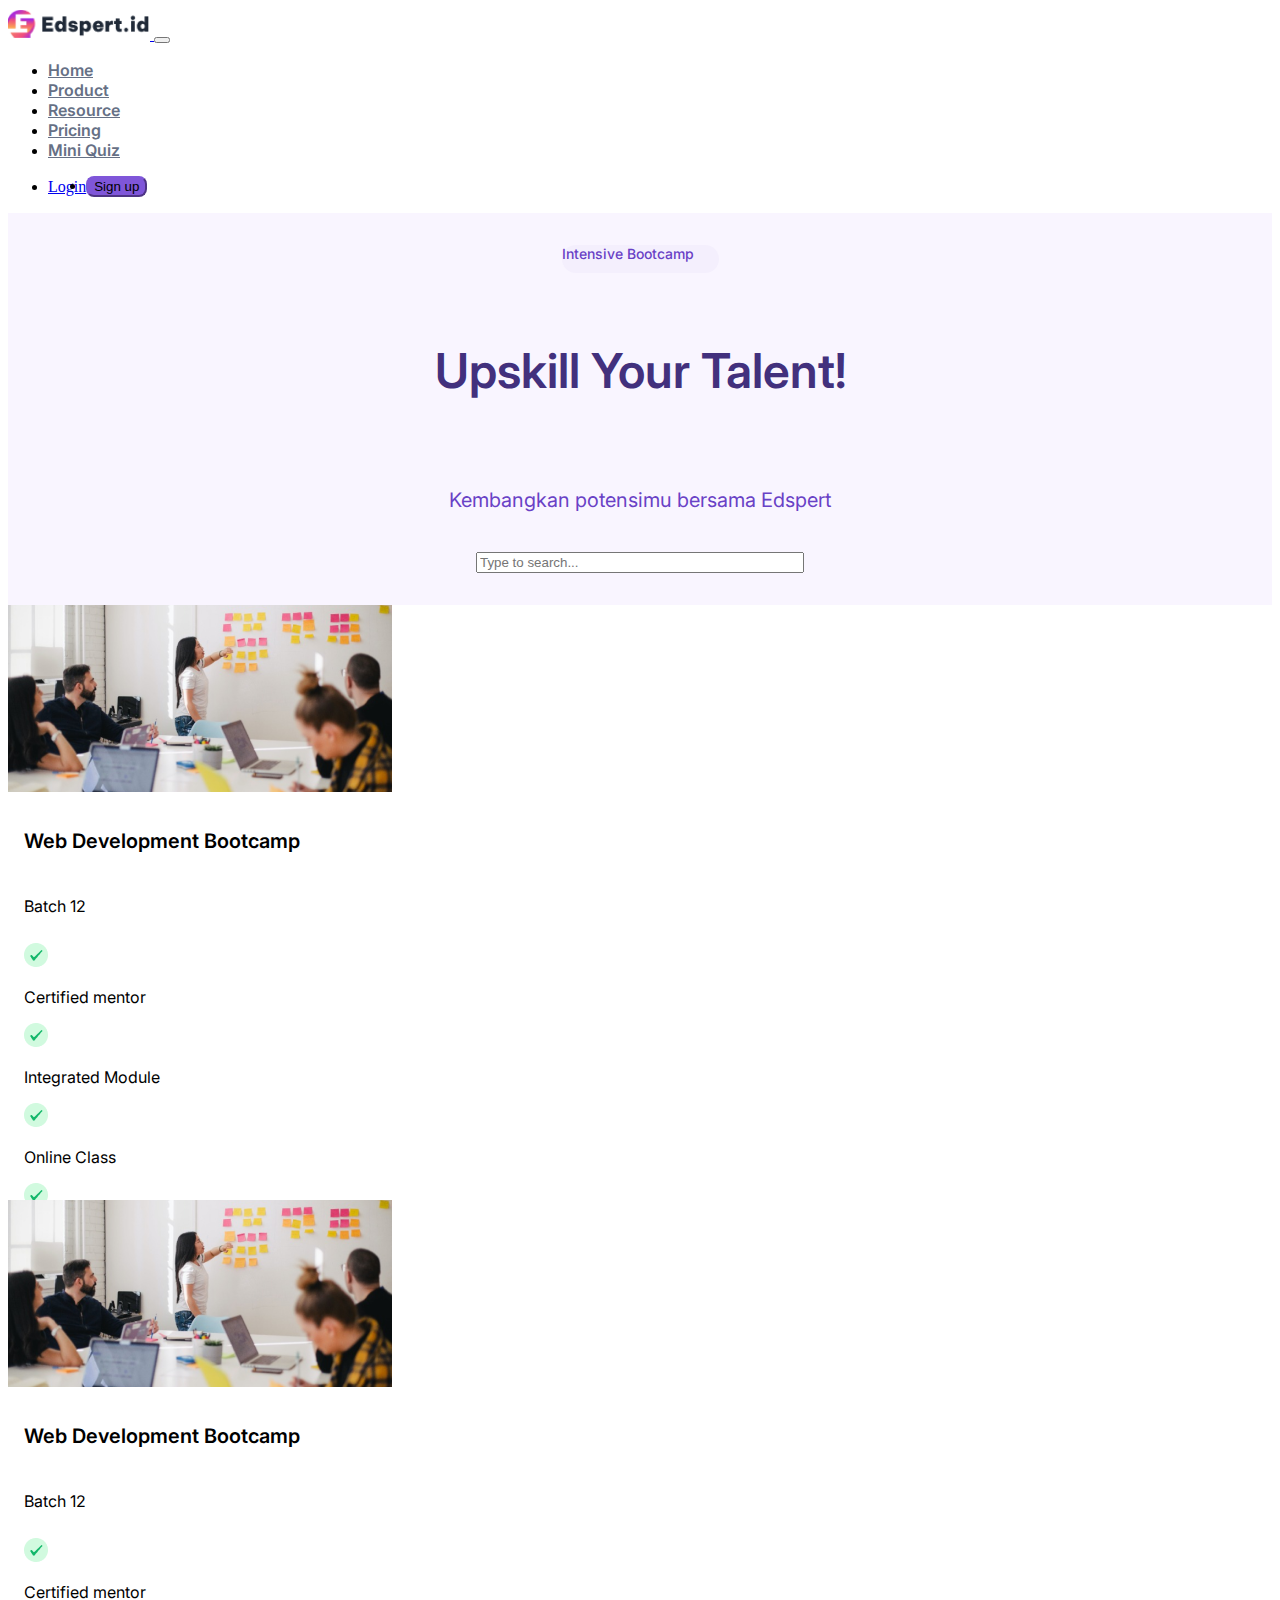
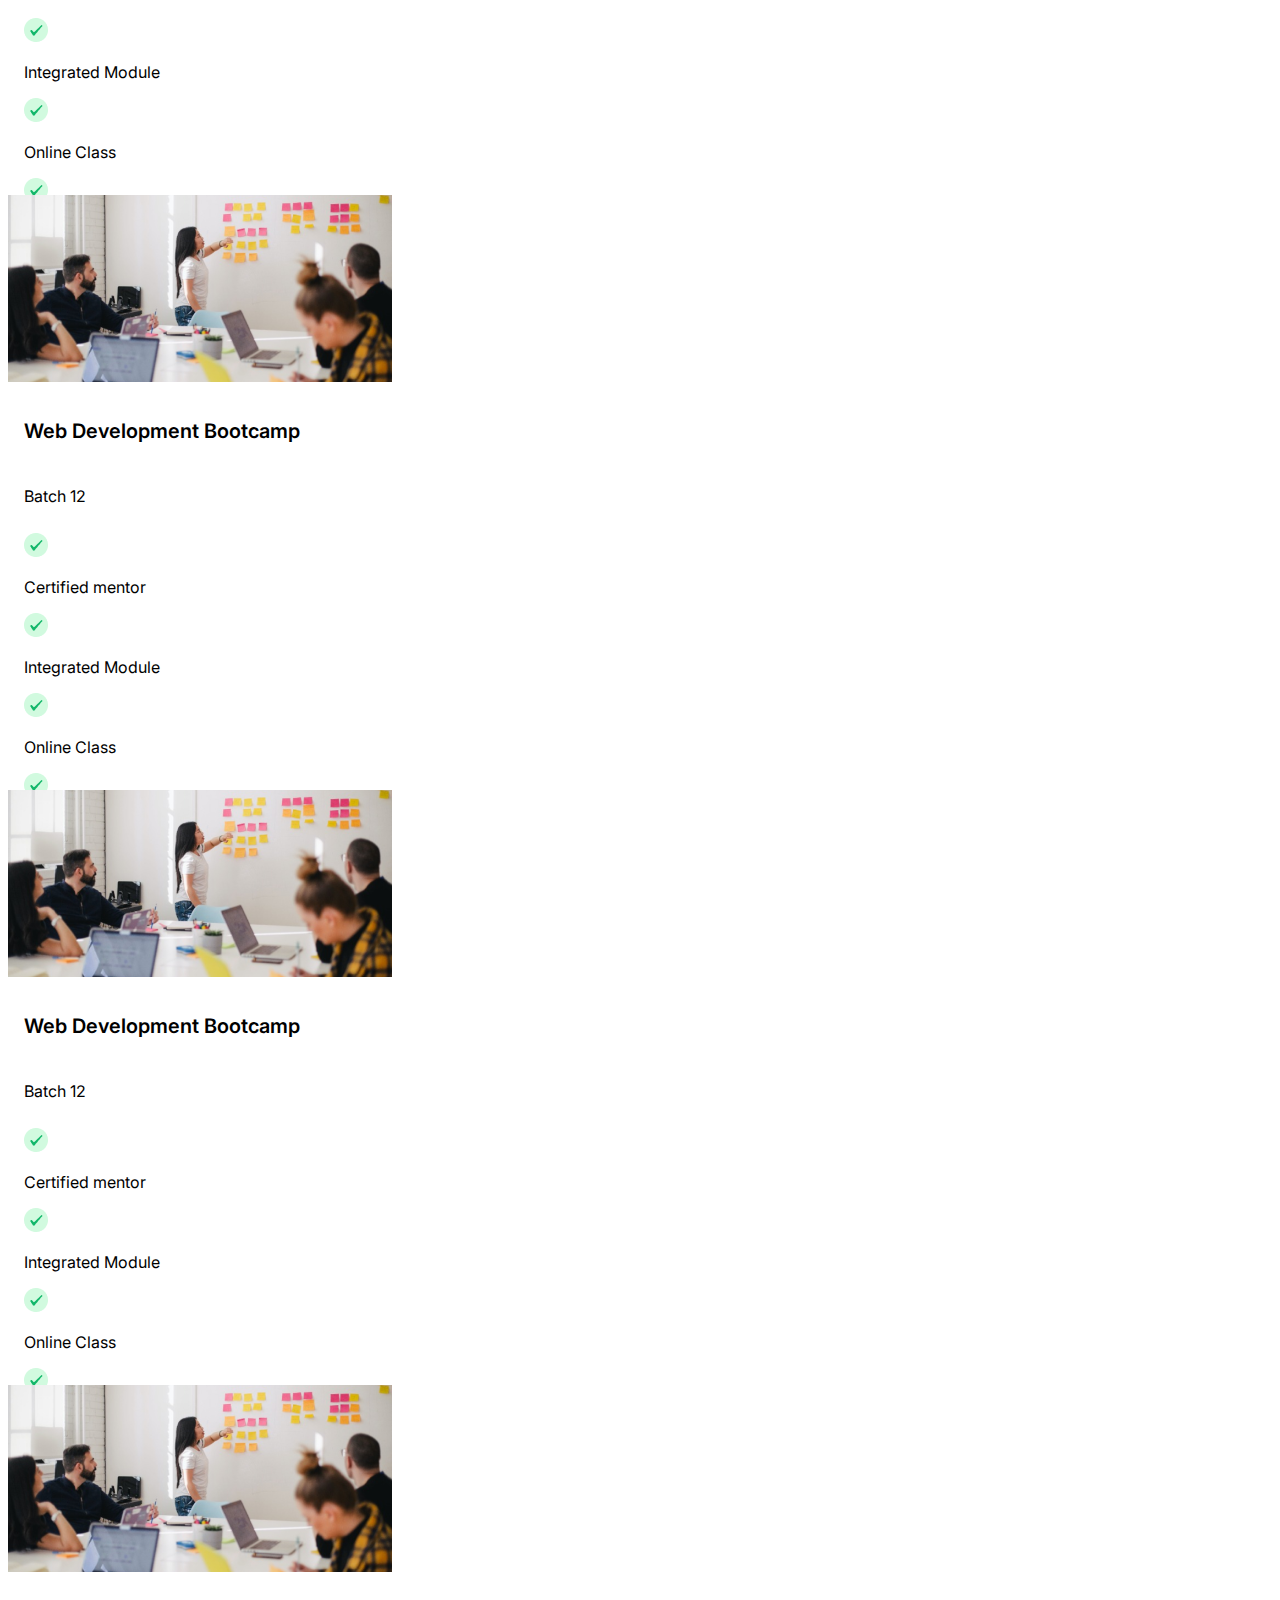
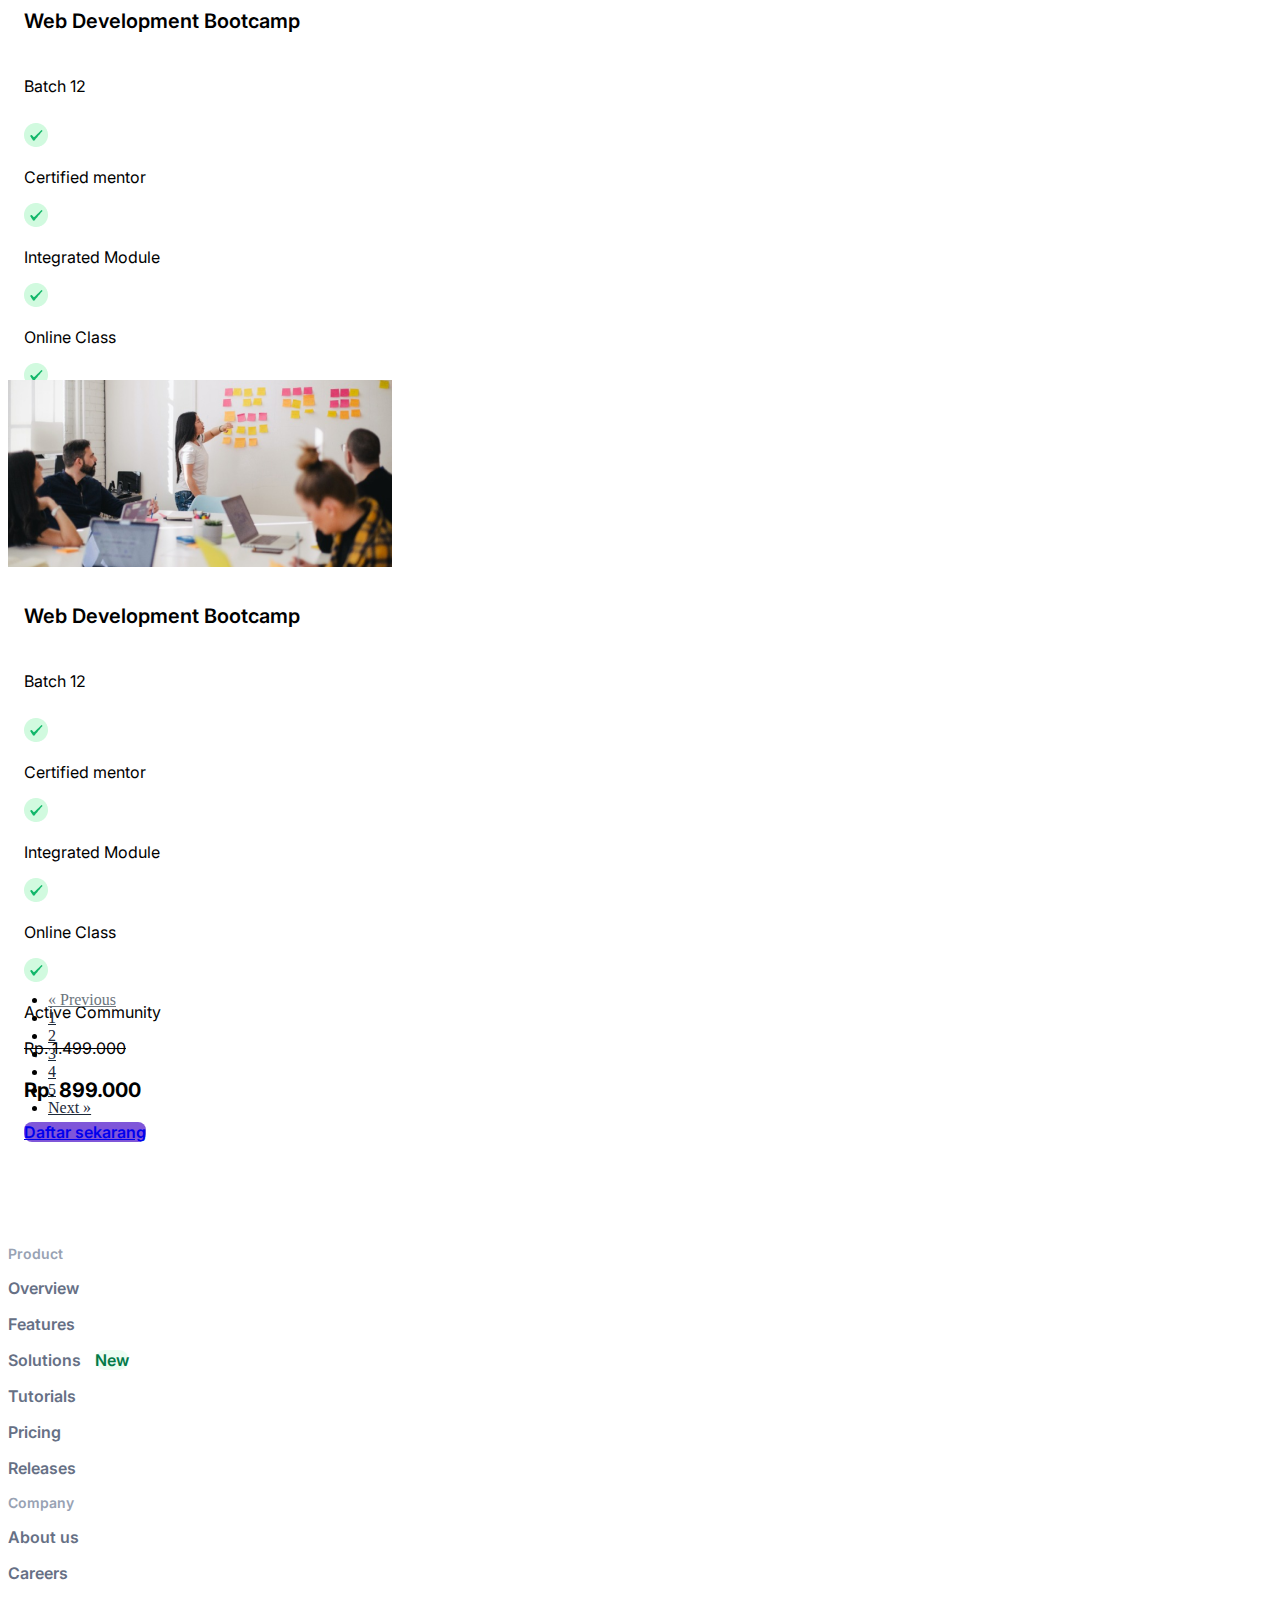
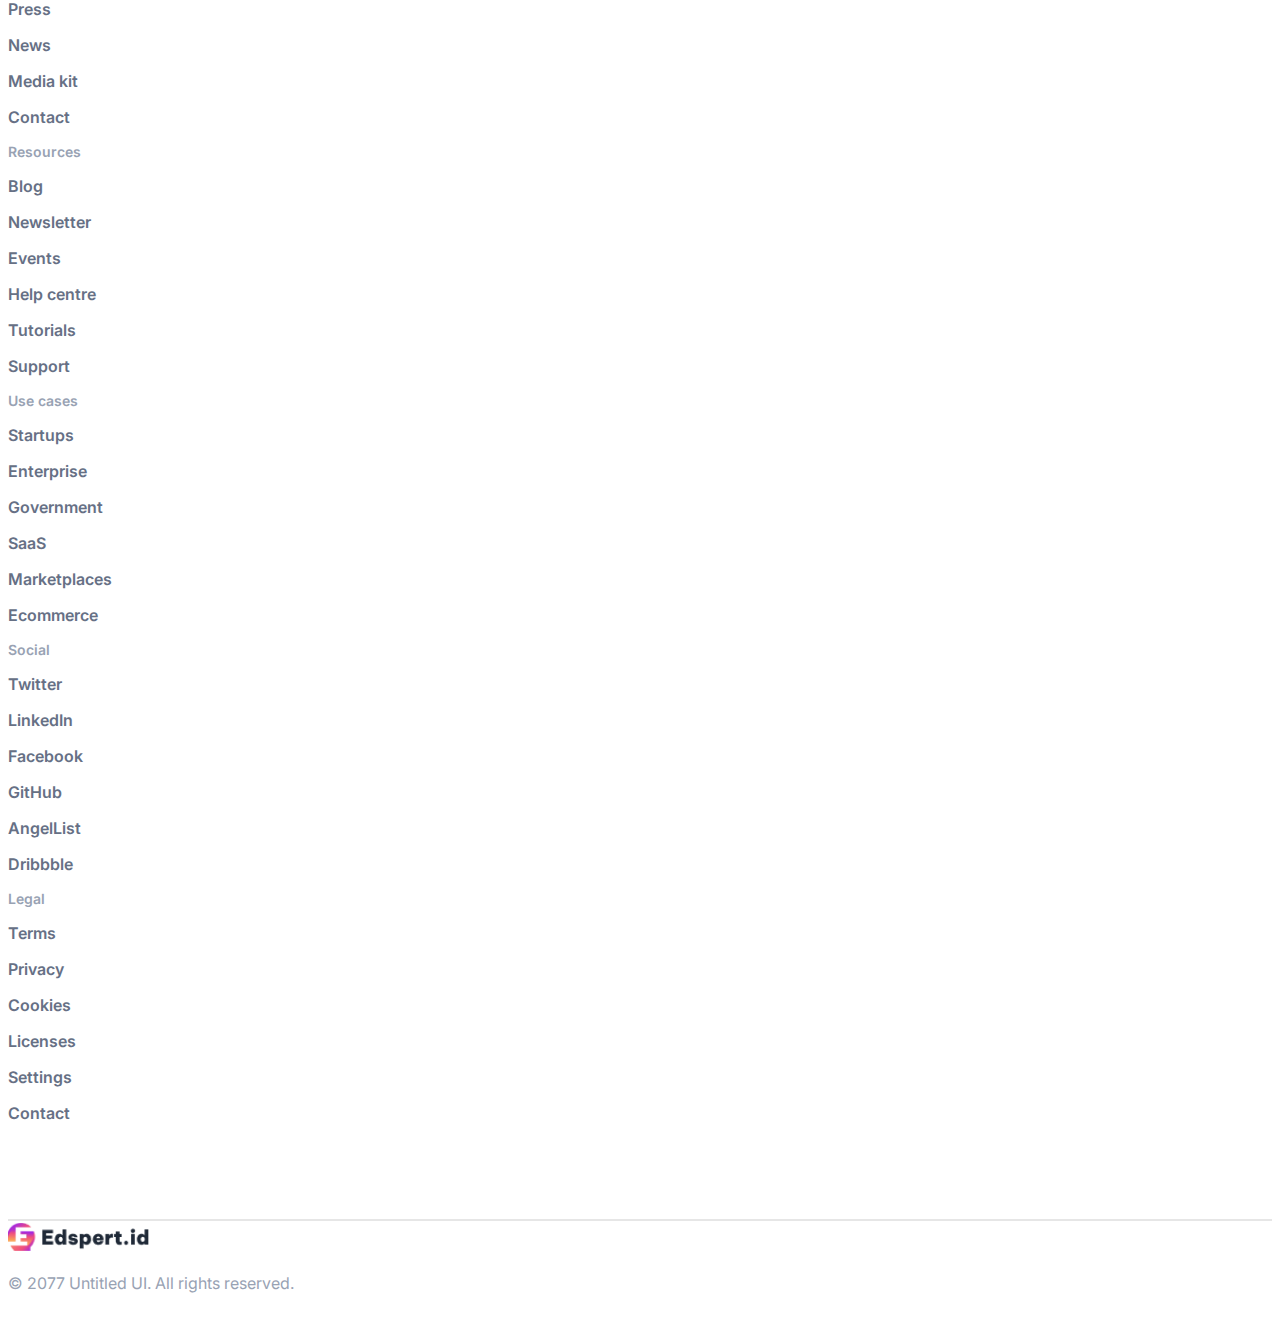
<file: index.html>
<!doctype html>
<html lang="en">
  <head>
    <meta charset="utf-8">
    <meta name="viewport" content="width=device-width, initial-scale=1">
    <title>Bootstrap demo</title>
    <link rel="stylesheet" href="style.css">
    <link href="https://cdn.jsdelivr.net/npm/bootstrap@5.2.3/dist/css/bootstrap.min.css" rel="stylesheet" integrity="sha384-rbsA2VBKQhggwzxH7pPCaAqO46MgnOM80zW1RWuH61DGLwZJEdK2Kadq2F9CUG65" crossorigin="anonymous">
    <style>
        @import url('https://fonts.googleapis.com/css2?family=Inter:slnt,wght@-10..0,100..900&display=swap');
    </style>
</head>
  <body>

    <!-- header -->
    <header>
        <nav class="navbar navbar-expand-lg navbar-light bg-light text-light ">
            <div class="container-fluid mx-5">
              <a class="navbar-brand" href="#">
                <img src="Logo.png" alt="">
              </a>
              <button class="navbar-toggler" type="button" data-bs-toggle="collapse" data-bs-target="#navbarText" aria-controls="navbarText" aria-expanded="false" aria-label="Toggle navigation">
                <span class="navbar-toggler-icon"></span>
              </button>
              <div class="collapse navbar-collapse" id="navbarText">
                <ul class="navbar-nav me-auto mb-2 mb-lg-0">
                  <li class="nav-item">
                    <a class="nav-link active" aria-current="page" href="index.html" style="font-family: inter ; font-weight: 600; font-size: 16px; color: #667085;">Home</a>
                  </li>
                  <li class="nav-item dropdown">
                    <a class="nav-link active" aria-current="page" href="#product" style="font-family: inter ; font-weight: 600; font-size: 16px; color: #667085;">Product</a>
                  </li>
                  <li class="nav-item dropdown">
                    <a class="nav-link active" aria-current="page" href="index2.html" style="font-family: inter ; font-weight: 600; font-size: 16px; color: #667085;">Resource</a>
                  </li>
                  <li class="nav-item">
                    <a class="nav-link active" aria-current="page" href="#product" style="font-family: inter; font-weight: 600; font-size: 16px; color: #667085;">Pricing</a>
                  </li>
                  <li class="nav-item">
                    <a class="nav-link active" aria-current="page" href="quiz.html" style="font-family: inter; font-weight: 600; font-size: 16px; color: #667085;">Mini Quiz</a>
                  </li>
                </ul>
                <span class="navbar-text">
                  <div>
                    <ul class="navbar-nav me-auto mb-2 mb-lg-0 nav-item-center">
                        <li class="nav-item">
                          <a class="nav-link active bm-1" aria-current="page" href="login.html">Login</a>
                        </li>
                        <li class="nav-item">
                          <a class="nav-link" href="signup.html"><button type="button" class="btn btn-custom text-light">Sign up</button></a>
                        </li>
                      </ul>
                  </div>
                </span>
              </div>
            </div>
          </nav>
    </header>

    <!-- jumbotron -->
    <section class="jumbotron text-center">
      <span class="badge badge-custom text-badge-custom rounded-pill">Intensive Bootcamp</span>
      <p class="upskill display-4">Upskill Your Talent!</p>
      <p class="potensi">Kembangkan potensimu bersama Edspert</p>
      <!-- search bar -->
      <input class="form-control form-custom align-center" list="datalistOptions" id="exampleDataList" placeholder="Type to search...">
      
      </datalist>
    </section>

    <!-- container card-->
    <div class="container mt-5" id="product">
      <div class="row row-cols-1 row-cols-md-3 g-4">
        <!-- card 1 -->
        <div class="col">
          <div class="card custom-card-height">
            <img src="Rectangle 963.png" class="card-img-top" alt="...">
            <div class="card-body">
              <h5 class="card-title">Web Development Bootcamp</h5>
              <h5 class="card-title-2">Batch 12</h5>
              <div class="py-3">
                <div class="d-flex align-items-center mb-3 ">
                  <img 
                      src="Check icon.png" 
                      alt="icon"
                      class="me-2" width="24" height="24">
                  <p class="mb-0 text-check">Certified mentor</p>
                </div>
                <div class="d-flex align-items-center mb-3">
                  <img 
                      src="Check icon.png" 
                      alt="icon"
                      class="me-2" width="24" height="24">
                  <p class="mb-0 text-check">Integrated Module</p>
                </div> 
                <div class="d-flex align-items-center mb-3">
                  <img 
                      src="Check icon.png" 
                      alt="icon"
                      class="me-2" width="24" height="24">
                  <p class="mb-0 text-check">Online Class</p>
                </div> 
                <div class="d-flex align-items-center mb-3">
                  <img 
                      src="Check icon.png" 
                      alt="icon"
                      class="me-2" width="24" height="24">
                  <p class="mb-0 text-check">Active Community</p>
                </div> 
                <div class="harga d-flex align-items-center justify-content-between mb-4">
                  <s class="harga-normal me-3">Rp. 1.499.000</s>
                  <p class="harga-diskon mb-0">Rp. 899.000</p>
                </div>
              </div>
              <div class="d-flex justify-content-center">
                <a href="form.html" class="btn btn-primary">Daftar sekarang</a>
              </div>
            </div>
          </div>
        </div>
      
        <!-- card 2 -->
        <div class="col">
          <div class="card custom-card-height">
            <img src="Rectangle 963.png" class="card-img-top" alt="...">
            <div class="card-body">
              <h5 class="card-title">Web Development Bootcamp</h5>
              <h5 class="card-title-2">Batch 12</h5>
              <div class="py-3">
                <div class="d-flex align-items-center mb-3 ">
                  <img 
                      src="Check icon.png" 
                      alt="icon"
                      class="me-2" width="24" height="24">
                  <p class="mb-0 text-check">Certified mentor</p>
                </div>
                <div class="d-flex align-items-center mb-3">
                  <img 
                      src="Check icon.png" 
                      alt="icon"
                      class="me-2" width="24" height="24">
                  <p class="mb-0 text-check">Integrated Module</p>
                </div> 
                <div class="d-flex align-items-center mb-3">
                  <img 
                      src="Check icon.png" 
                      alt="icon"
                      class="me-2" width="24" height="24">
                  <p class="mb-0 text-check">Online Class</p>
                </div> 
                <div class="d-flex align-items-center mb-3">
                  <img 
                      src="Check icon.png" 
                      alt="icon"
                      class="me-2" width="24" height="24">
                  <p class="mb-0 text-check">Active Community</p>
                </div> 
                <div class="harga d-flex align-items-center justify-content-between mb-4">
                  <s class="harga-normal me-3">Rp. 1.499.000</s>
                  <p class="harga-diskon mb-0">Rp. 899.000</p>
                </div>
              </div>
              <div class="d-flex justify-content-center">
                <a href="form.html" class="btn btn-primary">Daftar sekarang</a>
              </div>
            </div>
          </div>
        </div>

        <!-- card 3 -->
        <div class="col">
          <div class="card custom-card-height">
            <img src="Rectangle 963.png" class="card-img-top" alt="...">
            <div class="card-body">
              <h5 class="card-title">Web Development Bootcamp</h5>
              <h5 class="card-title-2">Batch 12</h5>
              <div class="py-3">
                <div class="d-flex align-items-center mb-3 ">
                  <img 
                      src="Check icon.png" 
                      alt="icon"
                      class="me-2" width="24" height="24">
                  <p class="mb-0 text-check">Certified mentor</p>
                </div>
                <div class="d-flex align-items-center mb-3">
                  <img 
                      src="Check icon.png" 
                      alt="icon"
                      class="me-2" width="24" height="24">
                  <p class="mb-0 text-check">Integrated Module</p>
                </div> 
                <div class="d-flex align-items-center mb-3">
                  <img 
                      src="Check icon.png" 
                      alt="icon"
                      class="me-2" width="24" height="24">
                  <p class="mb-0 text-check">Online Class</p>
                </div> 
                <div class="d-flex align-items-center mb-3">
                  <img 
                      src="Check icon.png" 
                      alt="icon"
                      class="me-2" width="24" height="24">
                  <p class="mb-0 text-check">Active Community</p>
                </div> 
                <div class="harga d-flex align-items-center justify-content-between mb-4">
                  <s class="harga-normal me-3">Rp. 1.499.000</s>
                  <p class="harga-diskon mb-0">Rp. 899.000</p>
                </div>
              </div>
              <div class="d-flex justify-content-center">
                <a href="form.html" class="btn btn-primary">Daftar sekarang</a>
              </div>
            </div>
          </div>
        </div>

        <!-- card 4 -->
        <div class="col">
          <div class="card custom-card-height">
            <img src="Rectangle 963.png" class="card-img-top" alt="...">
            <div class="card-body">
              <h5 class="card-title">Web Development Bootcamp</h5>
              <h5 class="card-title-2">Batch 12</h5>
              <div class="py-3">
                <div class="d-flex align-items-center mb-3 ">
                  <img 
                      src="Check icon.png" 
                      alt="icon"
                      class="me-2" width="24" height="24">
                  <p class="mb-0 text-check">Certified mentor</p>
                </div>
                <div class="d-flex align-items-center mb-3">
                  <img 
                      src="Check icon.png" 
                      alt="icon"
                      class="me-2" width="24" height="24">
                  <p class="mb-0 text-check">Integrated Module</p>
                </div> 
                <div class="d-flex align-items-center mb-3">
                  <img 
                      src="Check icon.png" 
                      alt="icon"
                      class="me-2" width="24" height="24">
                  <p class="mb-0 text-check">Online Class</p>
                </div> 
                <div class="d-flex align-items-center mb-3">
                  <img 
                      src="Check icon.png" 
                      alt="icon"
                      class="me-2" width="24" height="24">
                  <p class="mb-0 text-check">Active Community</p>
                </div> 
                <div class="harga d-flex align-items-center justify-content-between mb-4">
                  <s class="harga-normal me-3">Rp. 1.499.000</s>
                  <p class="harga-diskon mb-0">Rp. 899.000</p>
                </div>
              </div>
              <div class="d-flex justify-content-center">
                <a href="form.html" class="btn btn-primary">Daftar sekarang</a>
              </div>
            </div>
          </div>
        </div>

        <!-- card 5 -->
        <div class="col">
          <div class="card custom-card-height">
            <img src="Rectangle 963.png" class="card-img-top" alt="...">
            <div class="card-body">
              <h5 class="card-title">Web Development Bootcamp</h5>
              <h5 class="card-title-2">Batch 12</h5>
              <div class="py-3">
                <div class="d-flex align-items-center mb-3 ">
                  <img 
                      src="Check icon.png" 
                      alt="icon"
                      class="me-2" width="24" height="24">
                  <p class="mb-0 text-check">Certified mentor</p>
                </div>
                <div class="d-flex align-items-center mb-3">
                  <img 
                      src="Check icon.png" 
                      alt="icon"
                      class="me-2" width="24" height="24">
                  <p class="mb-0 text-check">Integrated Module</p>
                </div> 
                <div class="d-flex align-items-center mb-3">
                  <img 
                      src="Check icon.png" 
                      alt="icon"
                      class="me-2" width="24" height="24">
                  <p class="mb-0 text-check">Online Class</p>
                </div> 
                <div class="d-flex align-items-center mb-3">
                  <img 
                      src="Check icon.png" 
                      alt="icon"
                      class="me-2" width="24" height="24">
                  <p class="mb-0 text-check">Active Community</p>
                </div> 
                <div class="harga d-flex align-items-center justify-content-between mb-4">
                  <s class="harga-normal me-3">Rp. 1.499.000</s>
                  <p class="harga-diskon mb-0">Rp. 899.000</p>
                </div>
              </div>
              <div class="d-flex justify-content-center">
                <a href="form.html" class="btn btn-primary">Daftar sekarang</a>
              </div>
            </div>
          </div>
        </div>

        <!-- card 6 -->
        <div class="col">
          <div class="card custom-card-height">
            <img src="Rectangle 963.png" class="card-img-top" alt="...">
            <div class="card-body">
              <h5 class="card-title">Web Development Bootcamp</h5>
              <h5 class="card-title-2">Batch 12</h5>
              <div class="py-3">
                <div class="d-flex align-items-center mb-3 ">
                  <img 
                      src="Check icon.png" 
                      alt="icon"
                      class="me-2" width="24" height="24">
                  <p class="mb-0 text-check">Certified mentor</p>
                </div>
                <div class="d-flex align-items-center mb-3">
                  <img 
                      src="Check icon.png" 
                      alt="icon"
                      class="me-2" width="24" height="24">
                  <p class="mb-0 text-check">Integrated Module</p>
                </div> 
                <div class="d-flex align-items-center mb-3">
                  <img 
                      src="Check icon.png" 
                      alt="icon"
                      class="me-2" width="24" height="24">
                  <p class="mb-0 text-check">Online Class</p>
                </div> 
                <div class="d-flex align-items-center mb-3">
                  <img 
                      src="Check icon.png" 
                      alt="icon"
                      class="me-2" width="24" height="24">
                  <p class="mb-0 text-check">Active Community</p>
                </div> 
                <div class="harga d-flex align-items-center justify-content-between mb-4">
                  <s class="harga-normal me-3">Rp. 1.499.000</s>
                  <p class="harga-diskon mb-0">Rp. 899.000</p>
                </div>
              </div>
              <div class="d-flex justify-content-center">
                <a href="form.html" class="btn btn-primary">Daftar sekarang</a>
              </div>
            </div>
          </div>
        </div>
    </div>


    
    <!-- Pagination -->
    <nav aria-label="Page navigation example">
      <ul class="pagination justify-content-center mt-4" id="pagination">
          <li class="page-item" id="prev">
              <a class="page-link" href="#" aria-label="Previous">
                  <span aria-hidden="true">&laquo; Previous</span>
              </a>
          </li>
          
          <li class="page-item" id="next">
              <a class="page-link" href="#" aria-label="Next">
                  <span aria-hidden="true">Next &raquo;</span>
              </a>
          </li>
      </ul>
    </nav>

    <!-- footer -->
    <footer class="footer">
      <div class="container">
          <div class="row">
              <div class="col-md-2">
                  <div class="column-title"">Product</div>
                  <p>Overview</p>
                  <p>Features</p>
                  <p class="d-flex">Solutions <span class="badge badge-custom-footer text-badge-custom rounded-pill">New</span></p>
                  <p>Tutorials</p>
                  <p>Pricing</p>
                  <p>Releases</p>
                </div>
              <div class="col-md-2">
                  <div class="column-title">Company</div>
                  <p>About us</p>
                  <p>Careers</p>
                  <p>Press</p>
                  <p>News</p>
                  <p>Media kit</p>
                  <p>Contact</p>
              </div>
              <div class="col-md-2">
                  <div class="column-title">Resources</div>
                  <p>Blog</p>
                  <p>Newsletter</p>
                  <p>Events</p>
                  <p>Help centre</p>
                  <p>Tutorials</p>
                  <p>Support</p>
              </div>
              <div class="col-md-2">
                  <div class="column-title">Use cases</div>
                  <p>Startups</p>
                  <p>Enterprise</p>
                  <p>Government</p>
                  <p>SaaS</p>
                  <p>Marketplaces</p>
                  <p>Ecommerce</p>
              </div>
              <div class="col-md-2">
                  <div class="column-title">Social</div>
                  <p>Twitter</p>
                  <p>LinkedIn</p>
                  <p>Facebook</p>
                  <p>GitHub</p>
                  <p>AngelList</p>
                  <p>Dribbble</p>
              </div>
              <div class="col-md-2">
                  <div class="column-title">Legal</div>
                  <p>Terms</p>
                  <p>Privacy</p>
                  <p>Cookies</p>
                  <p>Licenses</p>
                  <p>Settings</p>
                  <p>Contact</p>
              </div>
          </div>
      </div>
  </footer>

  <!-- logo footer -->
  <div class="d-flex logo-footer justify-content-between align-items-center py-3">
    <img src="Logo.png" alt="Logo" class="footer-logo">
    <p class="footer-text mb-0 ms-3">© 2077 Untitled UI. All rights reserved.</p>
  </div>



  <script src="https://cdn.jsdelivr.net/npm/bootstrap@5.2.3/dist/js/bootstrap.bundle.min.js" integrity="sha384-kenU1KFdBIe4zVF0s0G1M5b4hcpxyD9F7jL+jjXkk+Q2h455rYXK/7HAuoJl+0I4" crossorigin="anonymous"></script>
  <script>
      document.addEventListener('DOMContentLoaded', () => {
          const totalPages = 5; // Total number of pages
          const pagination = document.getElementById('pagination');
          let currentPage = 1;
      
          // Generate page numbers dynamically
          const generatePageNumbers = () => {
              const pageNumbers = [];
              for (let i = 1; i <= totalPages; i++) {
                  pageNumbers.push(`
                      <li class="page-item ${i === currentPage ? 'active' : ''}">
                          <a class="page-link" href="#" data-page="${i}">${i}</a>
                      </li>
                  `);
              }
      
              return pageNumbers.join('');
          };
      
          // Update pagination
          const updatePagination = () => {
              pagination.innerHTML = `
                  <li class="page-item ${currentPage === 1 ? 'disabled' : ''}" id="prev">
                      <a class="page-link" href="#" aria-label="Previous">
                          <span aria-hidden="true">&laquo; Previous</span>
                      </a>
                  </li>
                  ${generatePageNumbers()}
                  <li class="page-item ${currentPage === totalPages ? 'disabled' : ''}" id="next">
                      <a class="page-link" href="#" aria-label="Next">
                          <span aria-hidden="true">Next &raquo;</span>
                      </a>
                  </li>
              `;
      
              document.querySelectorAll('#pagination .page-link').forEach(link => {
                  link.addEventListener('click', (e) => {
                      e.preventDefault();
                      const page = parseInt(link.getAttribute('data-page'), 10);
      
                      if (link.parentElement.id === 'prev') {
                          if (currentPage > 1) {
                              currentPage--;
                              updatePagination();
                          }
                      } else if (link.parentElement.id === 'next') {
                          if (currentPage < totalPages) {
                              currentPage++;
                              updatePagination();
                          }
                      } else if (page) {
                          currentPage = page;
                          updatePagination();
                      }
                  });
              });
          };
      
          updatePagination();
      });
  </script>
    
  </body>
</html>
</file>
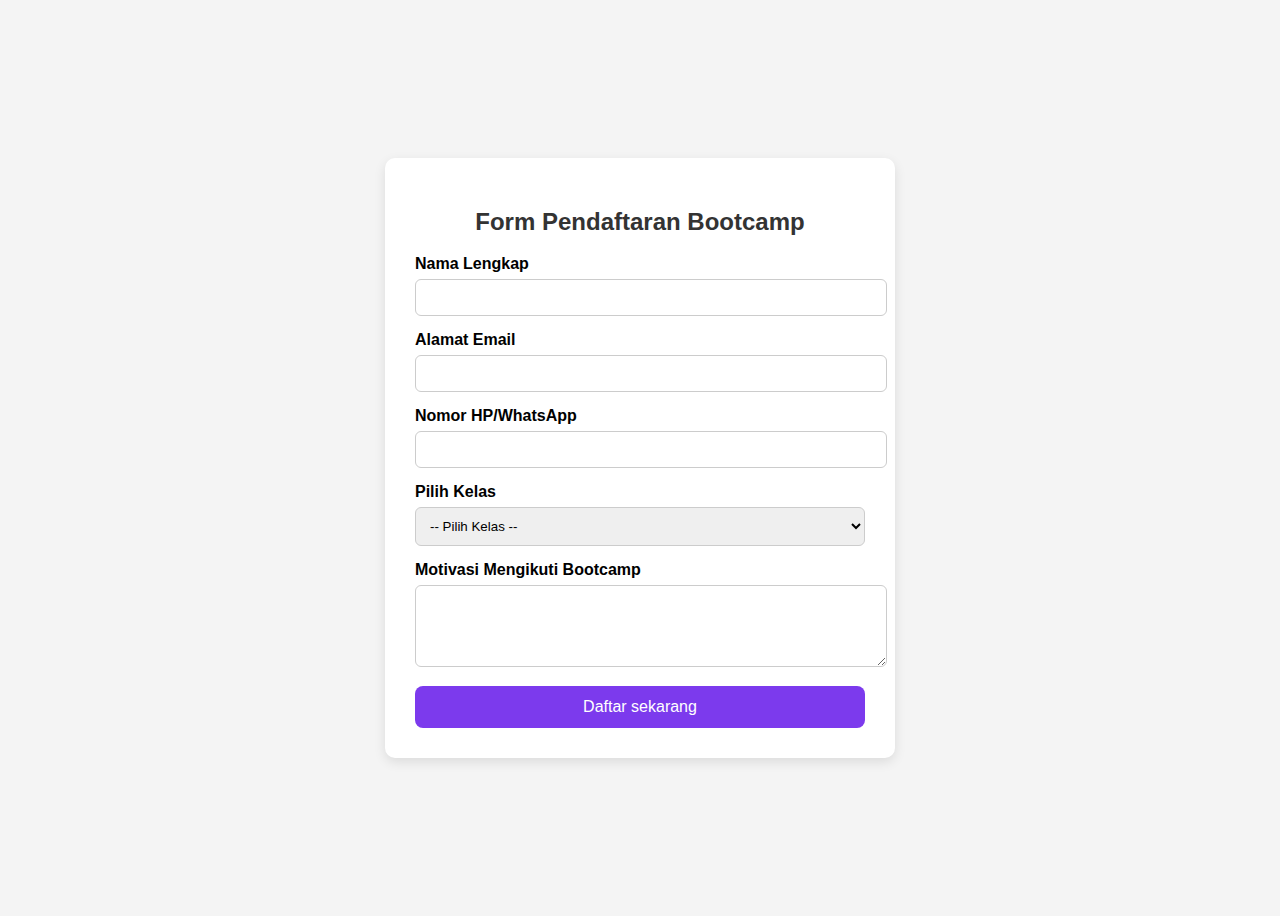
<file: form.html>
<!DOCTYPE html>
<html lang="id">
<head>
  <meta charset="UTF-8">
  <title>Form Pendaftaran Bootcamp</title>
  <style>
    body {
      font-family: 'Segoe UI', sans-serif;
      background-color: #f4f4f4;
      display: flex;
      justify-content: center;
      align-items: center;
      height: 100vh;
    }
    .form-container {
      background-color: #fff;
      border-radius: 10px;
      box-shadow: 0 4px 12px rgba(0,0,0,0.1);
      padding: 30px;
      width: 100%;
      max-width: 450px;
    }
    .form-container h2 {
      text-align: center;
      color: #333;
    }
    .form-group {
      margin-bottom: 15px;
    }
    label {
      font-weight: bold;
      display: block;
      margin-bottom: 6px;
    }
    input, select, textarea {
      width: 100%;
      padding: 10px;
      border-radius: 6px;
      border: 1px solid #ccc;
    }
    .btn-submit {
      background-color: #7c3aed;
      color: white;
      padding: 12px;
      border: none;
      border-radius: 8px;
      width: 100%;
      font-size: 16px;
      cursor: pointer;
    }
    .btn-submit:hover {
      background-color: #5b21b6;
    }
  </style>
</head>
<body>
  <div class="form-container">
    <h2>Form Pendaftaran Bootcamp</h2>
    <form id="daftarForm">
      <div class="form-group">
        <label for="nama">Nama Lengkap</label>
        <input type="text" id="nama" name="nama" required>
      </div>
      <div class="form-group">
        <label for="email">Alamat Email</label>
        <input type="email" id="email" name="email" required>
      </div>
      <div class="form-group">
        <label for="telepon">Nomor HP/WhatsApp</label>
        <input type="tel" id="telepon" name="telepon" required>
      </div>
      <div class="form-group">
        <label for="kelas">Pilih Kelas</label>
        <select id="kelas" name="kelas" required>
          <option value="">-- Pilih Kelas --</option>
          <option value="web">Web Development</option>
          <option value="uiux">UI/UX Design</option>
          <option value="data">Data Science</option>
        </select>
      </div>
      <div class="form-group">
        <label for="motivasi">Motivasi Mengikuti Bootcamp</label>
        <textarea id="motivasi" name="motivasi" rows="4"></textarea>
      </div>
      <button type="submit" class="btn-submit">Daftar sekarang</button>
    </form>
  </div>

  <script>
    document.getElementById("daftarForm").addEventListener("submit", function(e) {
      e.preventDefault(); // Mencegah reload form default
      alert("Berhasil mendaftar!");
      window.location.href = "index.html"; // Redirect ke halaman utama
    });
  </script>
</body>
</html>
</file>
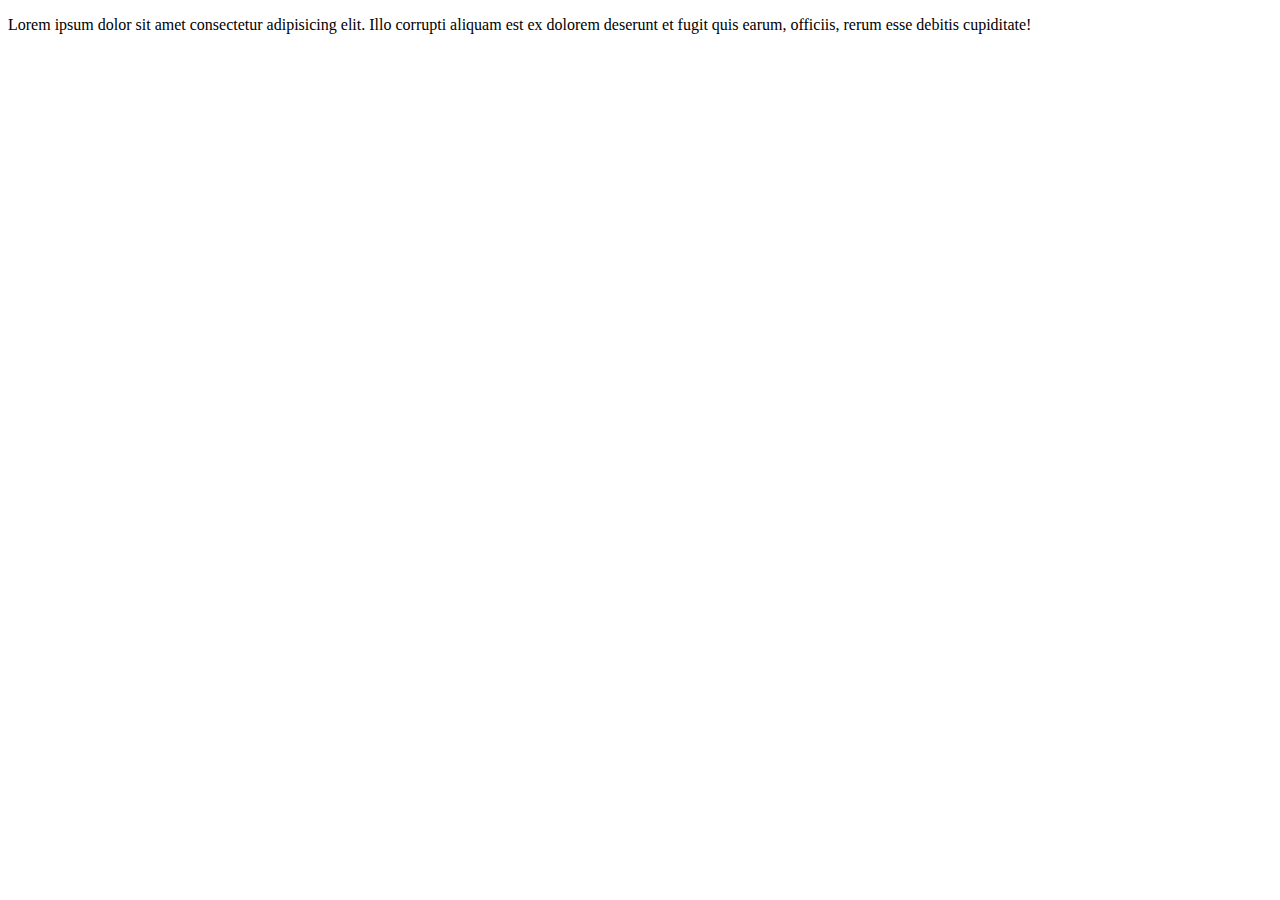
<file: index3.html>
<!DOCTYPE html>
<html lang="en">
<head>
    <meta charset="UTF-8">
    <meta name="viewport" content="width=device-width, initial-scale=1.0">
    <title>Document</title>
</head>
<body>
    <p>
        Lorem ipsum dolor sit amet consectetur adipisicing elit. Illo corrupti aliquam est ex dolorem deserunt et fugit quis earum, officiis, rerum esse debitis cupiditate!
    </p>
</body>
</html>
</file>
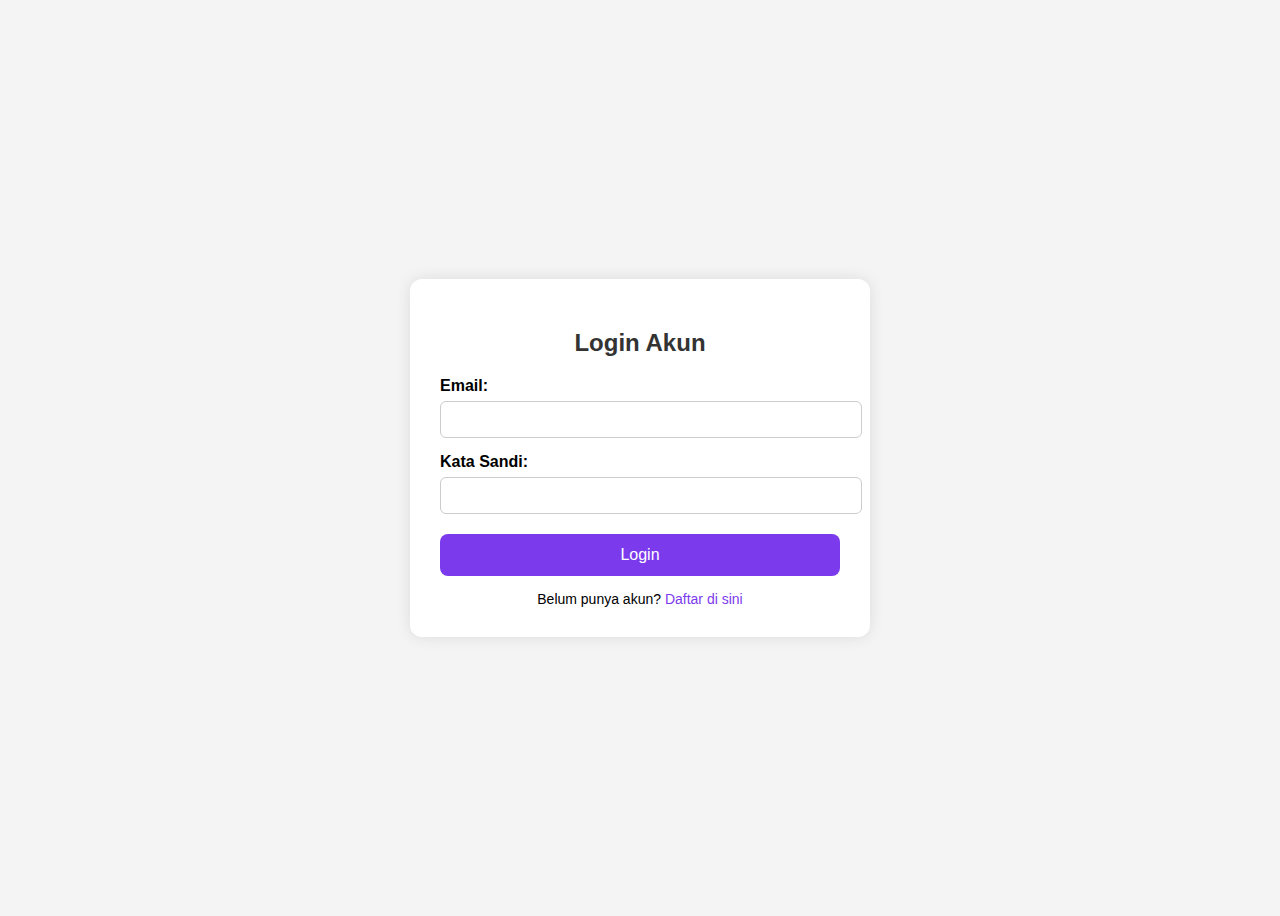
<file: login.html>
<!DOCTYPE html>
<html lang="id">
<head>
  <meta charset="UTF-8">
  <title>Login - Bootcamp</title>
  <style>
    body {
      font-family: 'Segoe UI', sans-serif;
      background-color: #f4f4f4;
      display: flex;
      justify-content: center;
      align-items: center;
      height: 100vh;
    }
    .login-container {
      background-color: #fff;
      padding: 30px;
      border-radius: 12px;
      box-shadow: 0 0 15px rgba(0,0,0,0.1);
      width: 100%;
      max-width: 400px;
    }
    .login-container h2 {
      text-align: center;
      color: #333;
    }
    .form-group {
      margin-top: 15px;
    }
    .form-group label {
      display: block;
      font-weight: bold;
      margin-bottom: 6px;
    }
    .form-group input {
      width: 100%;
      padding: 10px;
      border-radius: 6px;
      border: 1px solid #ccc;
    }
    .btn-login {
      margin-top: 20px;
      width: 100%;
      padding: 12px;
      background-color: #7c3aed;
      color: white;
      font-size: 16px;
      border: none;
      border-radius: 8px;
      cursor: pointer;
    }
    .btn-login:hover {
      background-color: #5b21b6;
    }
    .signup-link {
      text-align: center;
      margin-top: 15px;
      font-size: 14px;
    }
    .signup-link a {
      color: #7c3aed;
      text-decoration: none;
    }
  </style>
</head>
<body>
  <div class="login-container">
    <h2>Login Akun</h2>
    <form action="index.html" method="post" onsubmit="return loginUser()">
      <div class="form-group">
        <label for="email">Email:</label>
        <input type="email" id="loginEmail" required>
      </div>
      <div class="form-group">
        <label for="password">Kata Sandi:</label>
        <input type="password" id="loginPassword" required>
      </div>
      <button class="btn-login" type="submit">Login</button>
    </form>
    <div class="signup-link">
      Belum punya akun? <a href="signup.html">Daftar di sini</a>
    </div>
  </div>

  <script>
    function loginUser() {
      const email = document.getElementById("loginEmail").value;
      const password = document.getElementById("loginPassword").value;

      const user = JSON.parse(localStorage.getItem("user"));
      if (user && email === user.email && password === user.password) {
        alert("Login berhasil!");
        return true; // Redirect ke index.html
      } else {
        alert("Email atau password salah!");
        return false;
      }
    }
  </script>
</body>
</html>
</file>
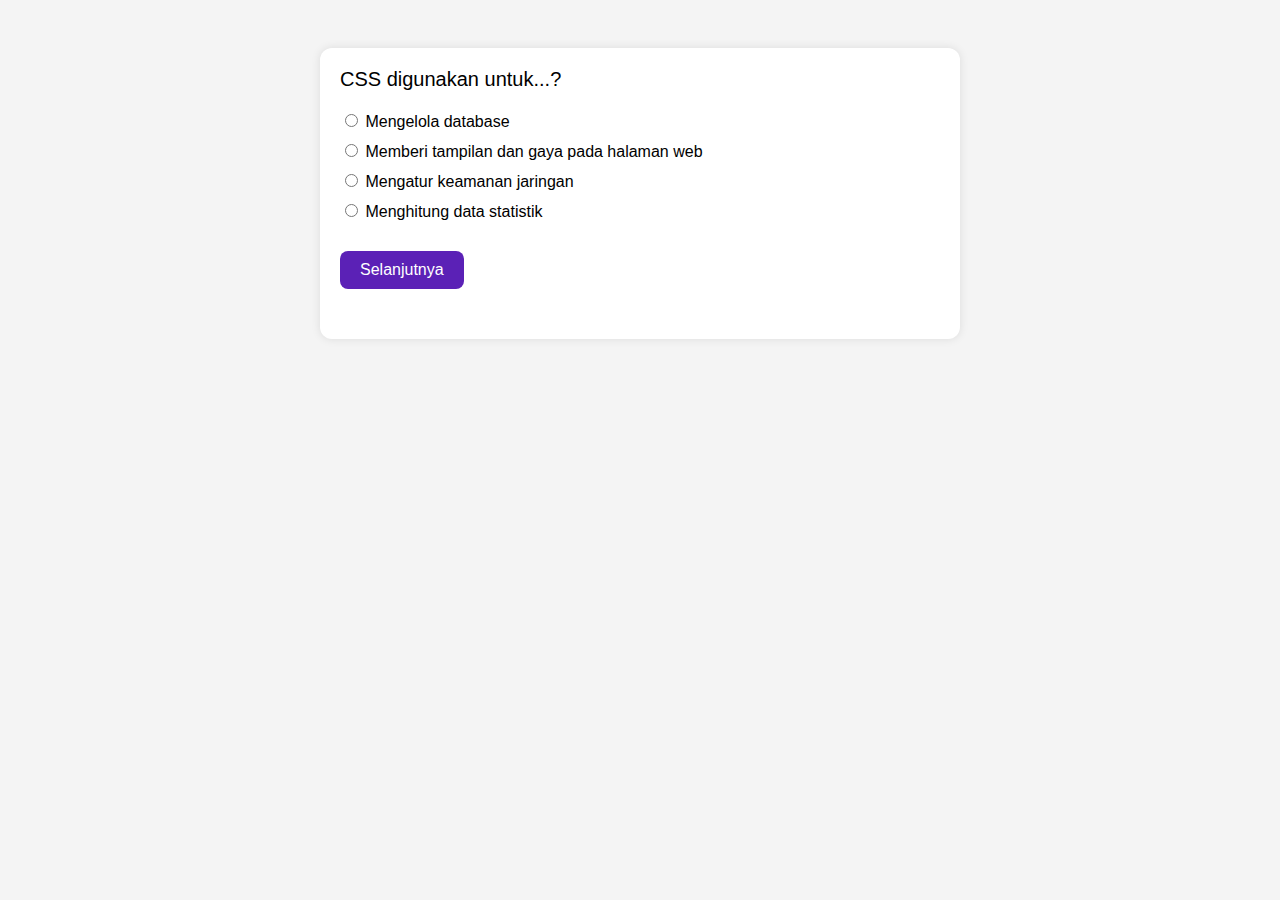
<file: quiz.html>
<!DOCTYPE html>
<html lang="id">

<head>
  <meta charset="UTF-8">
  <title>Kuis Interaktif</title>
  <style>
    body {
      font-family: Arial, sans-serif;
      padding: 40px;
      background-color: #f4f4f4;
    }

    .quiz-container {
      background: white;
      padding: 20px;
      border-radius: 12px;
      box-shadow: 0 0 10px rgba(0, 0, 0, 0.1);
      max-width: 600px;
      margin: auto;
    }

    .question {
      font-size: 20px;
      margin-bottom: 20px;
    }

    .answer {
      margin: 10px 0;
    }

    .media {
      margin: 20px 0;
    }

    button {
      background-color: #4CAF50;
      color: white;
      border: none;
      padding: 10px 20px;
      margin-top: 20px;
      margin-right: 10px;
      cursor: pointer;
      border-radius: 8px;
      font-size: 16px;
    }

    button:hover {
      background-color: #45a049;
    }

    #result {
      margin-top: 30px;
      font-size: 22px;
      font-weight: bold;
      text-align: center;
    }

    #backBtn {
      background-color: #7c3aed;
    }

    #backBtn:hover {
      background-color: #5b21b6;
    }
  </style>
</head>

<body>

  <div class="quiz-container">
    <div id="question" class="question"></div>
    <div class="media" id="media"></div>
    <div id="answers"></div>
    <button onclick="prevQuestion()" id="prevBtn" style="display:none; background-color: #5b21b6;">Sebelumnya</button>
    <button onclick="nextQuestion()" id="nextBtn" style="background-color: #5b21b6;">Selanjutnya</button>
    <div id="result"></div>
    <div style="text-align:center; margin-top: 20px;">
      <a href="index.html"><button id="backBtn" style="display: none;">Kembali ke Beranda</button></a>
    </div>
  </div>

  <script>
    const questions = [
      {
        question: "CSS digunakan untuk...?",
        options: ["Mengelola database", "Memberi tampilan dan gaya pada halaman web", "Mengatur keamanan jaringan", "Menghitung data statistik"],
        correct: "Memberi tampilan dan gaya pada halaman web",
        media: ""
      },
      {
        question: "Yang termasuk dalam komponen utama web development adalah :",
        options: ["Frontend dan Backend", "Photoshop dan CorelDraw", "Hardware dan Software", "Kamera dan Tripod"],
        correct: "Frontend dan Backend",
        media: ""
      },
      {
        question: "Apa kepanjangan dari HTML?",
        options: ["High Text Markup Language", "Hyper Text Markup Language", "Hyperlink Text Modern Language", "Home Tool Markup Language"],
        correct: "Hyper Text Markup Language",
        media: ""
      }
    ];

    let currentQuestion = 0;
    let score = 0;
    let userAnswers = Array(questions.length).fill(null);

    function loadQuestion() {
      const q = questions[currentQuestion];
      document.getElementById("question").innerText = q.question;
      document.getElementById("media").innerHTML = q.media;

      const answersDiv = document.getElementById("answers");
      answersDiv.innerHTML = "";

      q.options.forEach(option => {
        const isChecked = userAnswers[currentQuestion] === option ? 'checked' : '';
        const input = `<div class="answer"><input type="radio" name="answer" value="${option}" ${isChecked}> ${option}</div>`;
        answersDiv.innerHTML += input;
      });

      document.getElementById("prevBtn").style.display = currentQuestion > 0 ? "inline-block" : "none";
    }

    function nextQuestion() {
      const selected = document.querySelector('input[name="answer"]:checked');
      if (!selected) {
        alert("Pilih jawaban terlebih dahulu!");
        return;
      }

      const answer = selected.value;
      const previousAnswer = userAnswers[currentQuestion];
      userAnswers[currentQuestion] = answer;

      // Update skor hanya jika jawabannya baru atau berubah
      if (answer === questions[currentQuestion].correct && previousAnswer !== questions[currentQuestion].correct) {
        score++;
      }
      if (answer !== questions[currentQuestion].correct && previousAnswer === questions[currentQuestion].correct) {
        score--;
      }

      currentQuestion++;

      if (currentQuestion < questions.length) {
        loadQuestion();
      } else {
        showResult();
      }
    }

    function prevQuestion() {
      if (currentQuestion > 0) {
        currentQuestion--;
        loadQuestion();
      }
    }

    function showResult() {
      document.getElementById("question").style.display = "none";
      document.getElementById("media").style.display = "none";
      document.getElementById("answers").style.display = "none";
      document.getElementById("nextBtn").style.display = "none";
      document.getElementById("prevBtn").style.display = "none";

      document.getElementById("result").innerHTML = `🎉 Skor akhir Anda: <span style="color:#7c3aed">${score}</span> dari <strong>${questions.length}</strong>`;
      document.getElementById("backBtn").style.display = "inline-block";
    }

    window.onload = loadQuestion;
  </script>

</body>

</html>
</file>
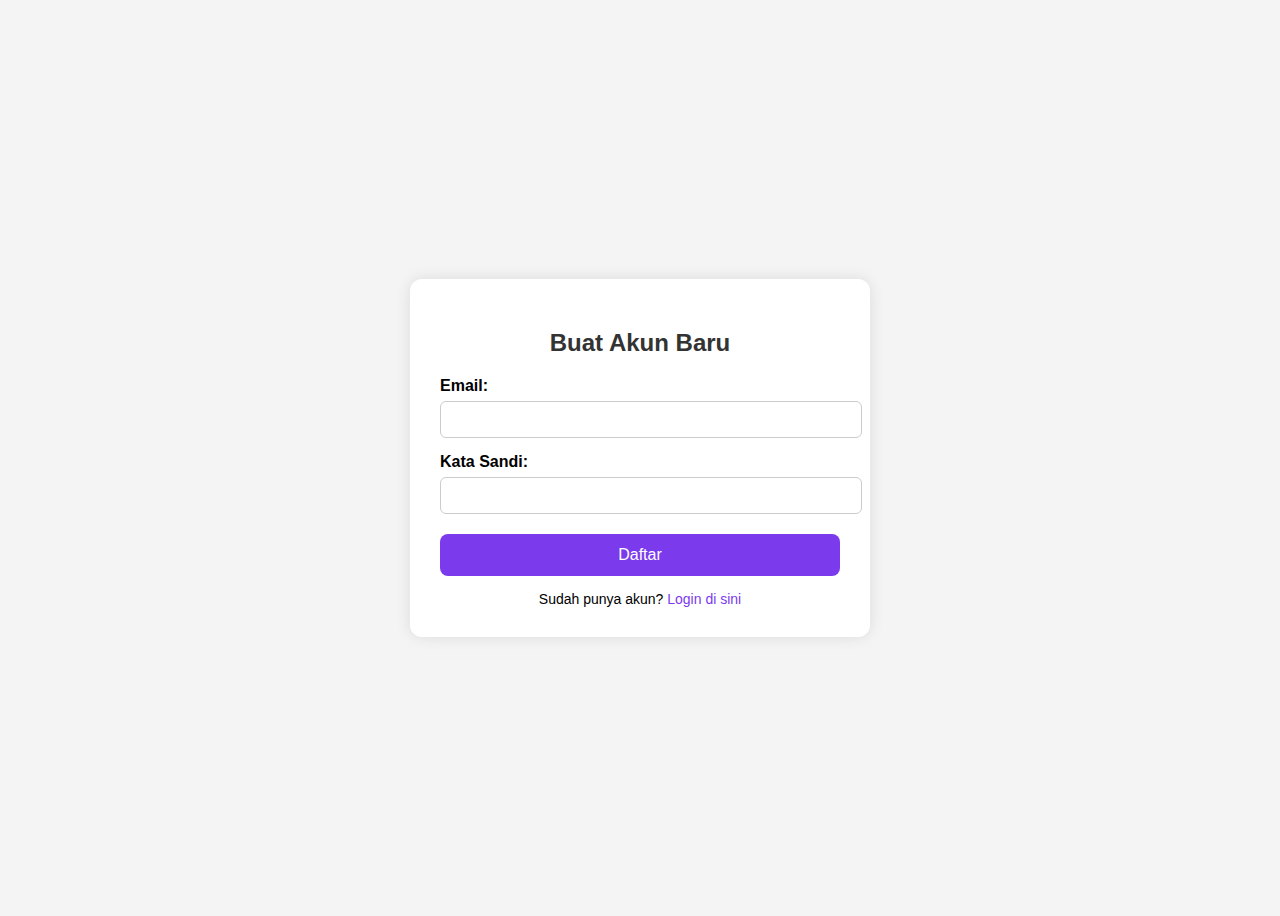
<file: signup.html>
<!DOCTYPE html>
<html lang="id">
<head>
  <meta charset="UTF-8">
  <title>Signup - Bootcamp</title>
  <style>
    body {
      font-family: 'Segoe UI', sans-serif;
      background-color: #f4f4f4;
      display: flex;
      justify-content: center;
      align-items: center;
      height: 100vh;
    }
    .signup-container {
      background-color: #fff;
      padding: 30px;
      border-radius: 12px;
      box-shadow: 0 0 15px rgba(0,0,0,0.1);
      width: 100%;
      max-width: 400px;
    }
    .signup-container h2 {
      text-align: center;
      color: #333;
    }
    .form-group {
      margin-top: 15px;
    }
    .form-group label {
      display: block;
      font-weight: bold;
      margin-bottom: 6px;
    }
    .form-group input {
      width: 100%;
      padding: 10px;
      border-radius: 6px;
      border: 1px solid #ccc;
    }
    .btn-signup {
      margin-top: 20px;
      width: 100%;
      padding: 12px;
      background-color: #7c3aed;
      color: white;
      font-size: 16px;
      border: none;
      border-radius: 8px;
      cursor: pointer;
    }
    .btn-signup:hover {
      background-color: #5b21b6;
    }
    .login-link {
      text-align: center;
      margin-top: 15px;
      font-size: 14px;
    }
    .login-link a {
      color: #7c3aed;
      text-decoration: none;
    }
  </style>
</head>
<body>
  <div class="signup-container">
    <h2>Buat Akun Baru</h2>
    <form onsubmit="return registerUser()">
      <div class="form-group">
        <label for="email">Email:</label>
        <input type="email" id="signupEmail" required>
      </div>
      <div class="form-group">
        <label for="password">Kata Sandi:</label>
        <input type="password" id="signupPassword" required>
      </div>
      <button class="btn-signup" type="submit">Daftar</button>
    </form>
    <div class="login-link">
      Sudah punya akun? <a href="login.html">Login di sini</a>
    </div>
  </div>

  <script>
    function registerUser() {
      const email = document.getElementById("signupEmail").value;
      const password = document.getElementById("signupPassword").value;

      const user = {
        email: email,
        password: password
      };

      localStorage.setItem("user", JSON.stringify(user));
      alert("Pendaftaran berhasil! Silakan login.");
      window.location.href = "login.html";
      return false;
    }
  </script>
</body>
</html>
</file>
<file: style.css>
.btn-custom {
    background-color: #7F56D9 !important;
    border-color: #7F56D9;
  }

  .nav-item .btn-custom{
    border-radius: 8px;
  }
  .btn-custom:hover {
    background-color: #6731db !important;
    transform: scale(0.9);
  }
  
  .nav-item-center {
    display: flex;
    align-items: center;
  }
  
  .jumbotron {
    display: flex;
    flex-direction: column;
    align-items: center;
    padding: 2rem 1rem;
    gap: 20px;
    background-color: #F9F5FF;
  }

  .badge-custom{
    background-color: 
    #f4effd!important;
  }

  .jumbotron .badge {
    font-size: 14px;
    font-family: inter;
    font-weight: 500;
    width: 157px;
    height: 28px;
    padding: 4px, 12px, 4px, 12px;
    border-radius: 16px; 
    color: #6941C6;
  }

  .jumbotron .upskill{
    font-size: 48px;
    font-family: inter;
    font-weight: 600;
    color: #42307D;
  }

  .jumbotron .potensi{
    font-size: 20px;
    font-family: inter;
    font-weight: 400;
    color: #6941C6;
  }

  .jumbotron .form-custom {
    width: 320px; 
  }

  .custom-card-height {
    height: 595px; 
  }

  .font-inter {
    font-family: 'Inter', sans-serif;
}

.card-body {
    display: flex;
    flex-direction: column;
    margin-left: 1rem;
    margin-right: 1rem;
}
.card-title {
    margin-bottom: 1rem;
    font-family: inter;
    font-weight: 600;
    font-size: 20px;
}

.card-title-2{
  font-family: inter;
    font-weight: 400;
    font-size: 16px;
}

.text-check{
  font-family: inter;
  font-weight: 400;
  font-size: 16px;
}

.harga{
  font-family: inter;
  margin-top: 1rem;
}

.harga .harga-normal{
  font-size: 16px;
  font-weight: 400;
}

.harga .harga-diskon{
  font-size: 20px;
  font-weight: 700;
}

.d-flex .btn{
  border-radius: 8px;
  width: 320px;
  background-color: #7F56D9;
  font-family: inter;
  font-weight: 600;
  margin-top: -15px;
  margin-bottom: 1.5rem ;
}

.d-flex .btn:hover{
  background-color: #7c4ede ;
}

.footer .row{
  font-family: inter;
}

.footer .row .column-title{
  color: #98A2B3;
  font-size: 14px;
  font-weight: 600;
  margin-bottom: 1rem ;
}

.footer .row p{
  color: #667085;
  font-weight: 600;
  font-size: 16px;
}

.page-item.active .page-link {
  background-color: #007bff;
  border-color: #007bff;
  color: #fff;
}
.page-item.disabled .page-link {
  pointer-events: none;
  cursor: not-allowed;
}

.footer{
  margin-top: 8rem;
  margin-bottom: 6rem;
}

.logo-footer{
  margin-top: 2rem;
  margin-bottom: 2rem;
  border-top: 2px solid rgb(230, 230, 230);
}

.logo-footer p{
  color:#98A2B3;
  font-family: inter;
  font-weight: 400;
  font-size: 16px;
}

.badge-custom-footer{
  background-color:#ECFDF3;
  color:#027A48 !important;
  margin-left: 10px;
  border-radius: 16px;
}

.pagination .page-link {
  color: #1D2939; 
}

.pagination .page-item.active .page-link {
  color: #1D2939; 
  background-color: transparent; 
  border-color: #6c757d;
}

.pagination .page-item.disabled .page-link {
  color: #6c757d; 
}

.pagination .page-link:hover {
  color: #1D2939; 
}
</file>
